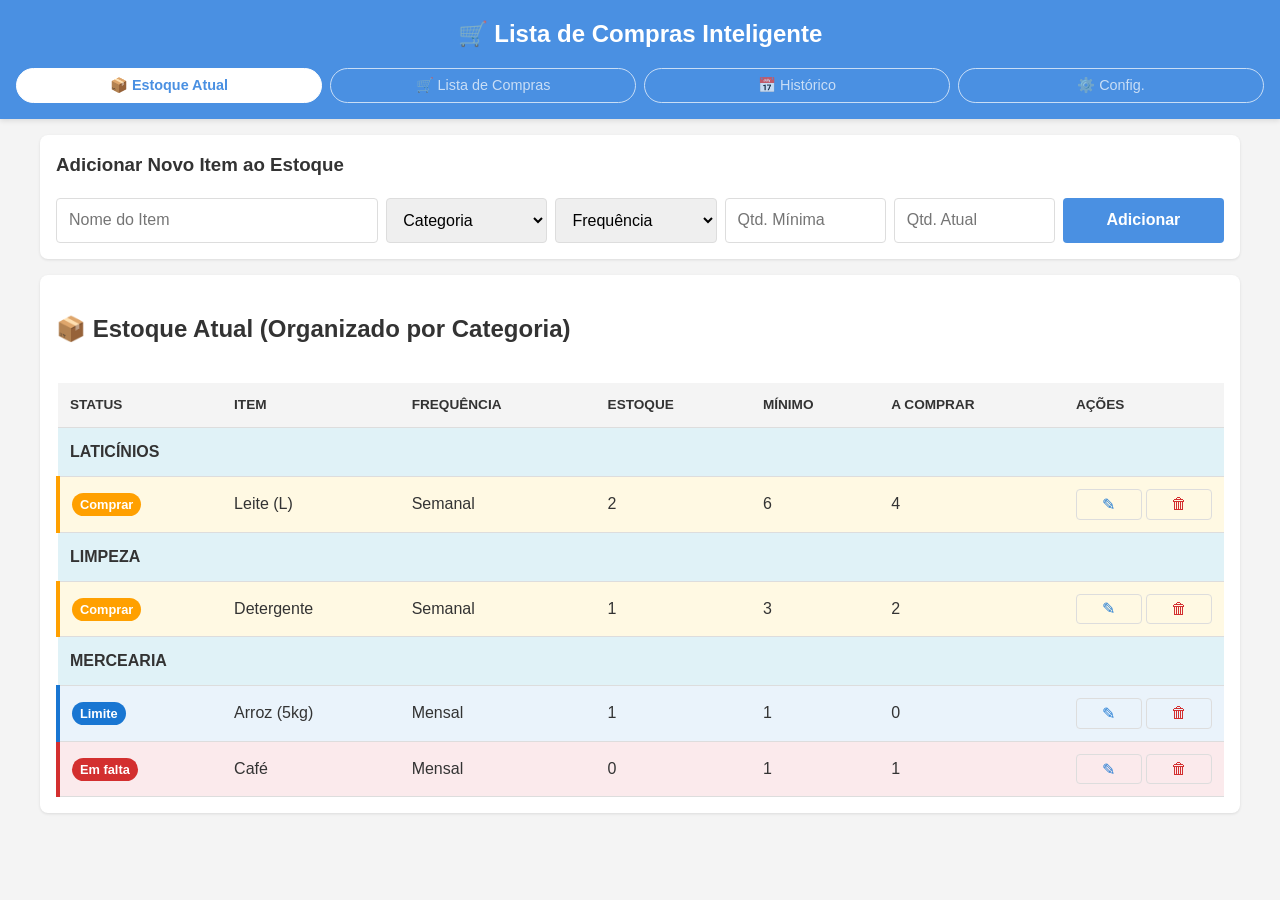
<file: lista-de-compra/index.html>
<!DOCTYPE html>
<html lang="pt-br">
<head>
    <meta charset="UTF-8">
    <meta name="viewport" content="width=device-width, initial-scale=1.0">
    <title>Lista de Compras Inteligente</title>
    <link rel="stylesheet" href="style.css">
    <link rel="manifest" href="manifest.json">
    <meta name="theme-color" content="#4A90E2">
    <meta name="apple-mobile-web-app-capable" content="yes">
    <meta name="apple-mobile-web-app-status-bar-style" content="black">
    <meta name="apple-mobile-web-app-title" content="Lista Inteligente">
    <link rel="apple-touch-icon" href="/assets/icon-192.png">
</head>
<body>

    <header>
        <h1>🛒 Lista de Compras Inteligente</h1>
        <nav>
            <button id="nav-stock" class="active">📦 Estoque Atual</button>
            <button id="nav-list">🛒 Lista de Compras</button>
            <button id="nav-history">📅 Histórico</button>
            <button id="nav-settings">⚙️ Config.</button>
        </nav>
    </header>

    <main>
        <form id="form-add-item">
            <h3>Adicionar Novo Item ao Estoque</h3>
            <div class="form-grid">
                <input type="text" id="item-name" placeholder="Nome do Item" required>
                <select id="item-category">
                    <option value="Mercearia">Categoria</option>
                    <option value="Mercearia">Mercearia</option>
                    <option value="Hortifruti">Hortifruti</option>
                    <option value="Laticínios">Laticínios</option>
                    <option value="Carnes">Carnes</option>
                    <option value="Limpeza">Limpeza</option>
                    <option value="Higiene">Higiene</option>
                    <option value="Padaria">Padaria</option>
                    <option value="Outros">Outros</option>
                </select>
                <select id="item-frequency">
                    <option value="Mensal">Frequência</option>
                    <option value="Semanal">Semanal</option>
                    <option value="Quinzenal">Quinzenal</option>
                    <option value="Mensal">Mensal</option>
                    <option value="Trimestral">Trimestral</option>
                </select>
                <input type="number" id="item-min" placeholder="Qtd. Mínima" min="0" required>
                <input type="number" id="item-current" placeholder="Qtd. Atual" min="0" required>
                <button type="submit">Adicionar</button>
            </div>
        </form>

        <section id="view-stock" class="view active">
            <h2>📦 Estoque Atual (Organizado por Categoria)</h2>
            <div class="table-container">
                <table>
                    <thead>
                        <tr>
                            <th>Status</th>
                            <th>Item</th>
                            <th>Frequência</th>
                            <th>Estoque</th>
                            <th>Mínimo</th>
                            <th>A Comprar</th>
                            <th>Ações</th>
                        </tr>
                    </thead>
                    <tbody id="stock-table-body">
                        </tbody>
                </table>
            </div>
        </section>

        <section id="view-list" class="view">
            <h2>🛒 Lista de Compras (Modo Supermercado)</h2>
            
            <div id="list-controls">
                <button id="btn-switch-mode">🛠️ Mudar p/ Edição de Preço</button>
                <div class="summary">
                    <strong>Custo Total Estimado: <span id="total-cost">R$ 0,00</span></strong>
                </div>
            </div>
            
            <button id="btn-complete-purchase" style="display:none;">✅ Marcar Itens Checados como Comprados</button>

            <div class="table-container">
                <table id="list-table">
                    <thead>
                        <tr>
                            <th>Comprar</th>
                            <th>Item</th>
                            <th>Necessidade</th>
                            <th class="editable-col">Qtd. Manual</th>
                            <th class="editable-col">Preço Unit.</th>
                            <th class="editable-col">Ações</th>
                        </tr>
                    </thead>
                    <tbody id="shopping-list-body">
                        </tbody>
                </table>
            </div>
        </section>

        <section id="view-history" class="view">
            <h2>📅 Histórico de Compras</h2>
            <button id="btn-clear-history">Limpar Histórico</button>
            <div class="table-container">
                <table>
                    <thead>
                        <tr>
                            <th>Data</th>
                            <th>Item</th>
                            <th>Qtd. Comprada</th>
                            <th>Custo Total</th>
                        </tr>
                    </thead>
                    <tbody id="history-table-body">
                        </tbody>
                </table>
            </div>
        </section>
        
        <section id="view-settings" class="view">
            <h2>⚙️ Configurações e Backup</h2>
            <div id="backup-controls">
                <h3>Backup Local (JSON)</h3>
                <p>Crie um arquivo de segurança com todo o seu estoque e histórico.</p>
                <button id="btn-export-data" class="btn-action">💾 Exportar Dados (Backup)</button>
                
                <h3 style="margin-top: 1.5rem;">Restauração de Dados</h3>
                <p>Selecione um arquivo de backup JSON para restaurar.</p>
                <input type="file" id="input-import-data" accept="application/json" style="margin-bottom: 0.5rem;">
                <button id="btn-import-data" class="btn-action btn-delete">⬆️ Importar e Substituir</button>
                <p style="color:red; font-size: 0.9em;">Atenção: A importação irá APAGAR os dados atuais e substituí-los.</p>
            </div>
        </section>

    </main>

    <script src="app.js"></script>
    <script>
        // Registro do Service Worker para o PWA (Modo Offline)
        if ('serviceWorker' in navigator) {
            window.addEventListener('load', () => {
                navigator.serviceWorker.register('/service-worker.js')
                    .then(registration => console.log('ServiceWorker registrado com sucesso:', registration.scope))
                    .catch(error => console.log('Falha no registro do ServiceWorker:', error));
            });
        }
    </script>
</body>
</html>
</file>
<file: lista-de-compra/style.css>
/* --- GERAL --- */
:root {
    --color-primary: #4A90E2;
    --color-dark: #333;
    --color-light: #fff;
    --color-gray: #f4f4f4;
    --color-border: #ddd;
    
    --status-em-falta: #FBEAEC;
    --status-comprar: #FFF9E3;
    --status-limite: #EAF3FB;
    --status-suficiente: #E8F5E9;
}

body {
    font-family: -apple-system, BlinkMacSystemFont, "Segoe UI", Roboto, sans-serif;
    margin: 0;
    background-color: var(--color-gray);
    color: var(--color-dark);
    line-height: 1.5;
}

header {
    background-color: var(--color-primary);
    color: var(--color-light);
    padding: 1rem;
    box-shadow: 0 2px 5px rgba(0,0,0,0.1);
    text-align: center;
}

h1 {
    margin: 0;
    font-size: 1.5rem;
}

nav {
    display: flex;
    justify-content: center;
    gap: 0.5rem;
    margin-top: 1rem;
}

nav button {
    background: none;
    border: 1px solid var(--color-light);
    color: var(--color-light);
    padding: 0.5rem 1rem;
    border-radius: 20px;
    cursor: pointer;
    font-size: 0.9rem;
    opacity: 0.7;
    transition: all 0.2s;
}

nav button.active {
    background-color: var(--color-light);
    color: var(--color-primary);
    opacity: 1;
    font-weight: bold;
}

main {
    max-width: 1200px;
    margin: 1rem auto;
    padding: 0 1rem;
}

/* --- SEÇÕES (VIEWS) --- */
.view {
    display: none;
    background-color: var(--color-light);
    border-radius: 8px;
    padding: 1rem;
    box-shadow: 0 1px 3px rgba(0,0,0,0.1);
}
.view.active {
    display: block;
}

/* --- FORMULÁRIO --- */
#form-add-item {
    background-color: var(--color-light);
    padding: 1rem;
    border-radius: 8px;
    margin-bottom: 1rem;
    box-shadow: 0 1px 3px rgba(0,0,0,0.1);
}

.form-grid {
    display: grid;
    grid-template-columns: 2fr 1fr 1fr 1fr 1fr 1fr; 
    gap: 0.5rem;
}

#form-add-item h3 {
    margin-top: 0;
}

input, select, button {
    width: 100%;
    padding: 0.75rem;
    border: 1px solid var(--color-border);
    border-radius: 4px;
    box-sizing: border-box; 
    font-size: 1rem;
}

button[type="submit"] {
    background-color: var(--color-primary);
    color: var(--color-light);
    font-weight: bold;
    cursor: pointer;
    border: none;
}
button[type="submit"]:hover {
    opacity: 0.9;
}

/* --- TABELAS --- */
.table-container {
    width: 100%;
    overflow-x: auto;
}

table {
    width: 100%;
    border-collapse: collapse;
    margin-top: 1rem;
}

th, td {
    text-align: left;
    padding: 0.75rem;
    border-bottom: 1px solid var(--color-border);
    vertical-align: middle;
}

th {
    background-color: var(--color-gray);
    font-size: 0.85rem;
    text-transform: uppercase;
}

.category-header {
    background-color: #e0f2f7; /* Cor clara para cabeçalho de categoria */
    color: var(--color-dark);
    font-weight: bold;
    text-align: left;
    text-transform: uppercase;
    font-size: 1rem;
}

td .status-badge {
    padding: 0.25rem 0.5rem;
    border-radius: 12px;
    font-weight: bold;
    font-size: 0.8rem;
    white-space: nowrap;
}

/* --- CORES DE STATUS --- */
.status-em-falta { background-color: var(--status-em-falta); border-left: 4px solid #D32F2F; }
.status-comprar { background-color: var(--status-comprar); border-left: 4px solid #FFA000; }
.status-limite { background-color: var(--status-limite); border-left: 4px solid #1976D2; }
.status-suficiente { background-color: var(--status-suficiente); border-left: 4px solid #388E3C; }

.status-em-falta .status-badge { background-color: #D32F2F; color: white; }
.status-comprar .status-badge { background-color: #FFA000; color: white; }
.status-limite .status-badge { background-color: #1976D2; color: white; }
.status-suficiente .status-badge { background-color: #388E3C; color: white; }

/* --- BOTÕES DE AÇÃO --- */
td .actions {
    display: flex;
    gap: 0.25rem;
    flex-wrap: nowrap;
}
.btn-action {
    background: none;
    border: 1px solid var(--color-border);
    border-radius: 4px;
    cursor: pointer;
    font-size: 1rem;
    padding: 0.3rem 0.5rem;
    transition: background-color 0.2s;
}
.btn-action:hover {
    background-color: var(--color-gray);
}

.btn-delete { color: #D32F2F; }
.btn-buy { color: #388E3C; }
.btn-edit { color: #1976D2; }

/* --- BACKUP E CONFIGURAÇÕES --- */
#view-settings .btn-action {
    display: block;
    width: 100%;
    margin-bottom: 1rem;
    padding: 0.75rem;
}
#btn-export-data {
    background-color: #388E3C;
    color: white;
    border-color: #388E3C;
}
#btn-import-data {
    background-color: #D32F2F;
    color: white;
    border-color: #D32F2F;
}

/* --- MODO SUPERMERCADO (Checklist) --- */
/* Esconde colunas que não são úteis no modo checklist */
.checklist-mode .editable-col {
    display: none;
}
#list-table thead th:first-child {
    width: 50px;
}
.list-checkbox {
    width: 20px;
    height: 20px;
    margin: 0;
    cursor: pointer;
}

/* Controles */
#list-controls {
    display: flex;
    justify-content: space-between;
    align-items: center;
    flex-wrap: wrap;
    margin-bottom: 1rem;
}
.summary {
    font-size: 1.1rem;
}
#btn-complete-purchase {
    background-color: #4CAF50;
    color: white;
    font-weight: bold;
    border: none;
    padding: 0.75rem 1rem;
    border-radius: 4px;
    cursor: pointer;
    margin-top: 1rem;
    width: 100%;
}
#btn-switch-mode {
    background-color: #1976D2;
    color: white;
    font-weight: bold;
    border: none;
    padding: 0.75rem 1rem;
    border-radius: 4px;
    cursor: pointer;
    margin-right: 1rem;
}
#btn-switch-mode:hover { opacity: 0.9; }


/* --- RESPONSIVIDADE --- */
@media (max-width: 768px) {
    .form-grid {
        grid-template-columns: 1fr; /* Empilha o formulário */
    }
    
    h1 { font-size: 1.2rem; }
    nav button { padding: 0.4rem 0.8rem; font-size: 0.8rem; }

    th, td {
        white-space: nowrap;
        padding: 0.5rem;
    }
    
    #list-controls {
        flex-direction: column;
        align-items: stretch;
    }
    #btn-switch-mode {
        margin-bottom: 0.5rem;
        margin-right: 0;
    }
    .summary {
        text-align: center;
        width: 100%;
        margin-top: 0.5rem;
    }
}
</file>
